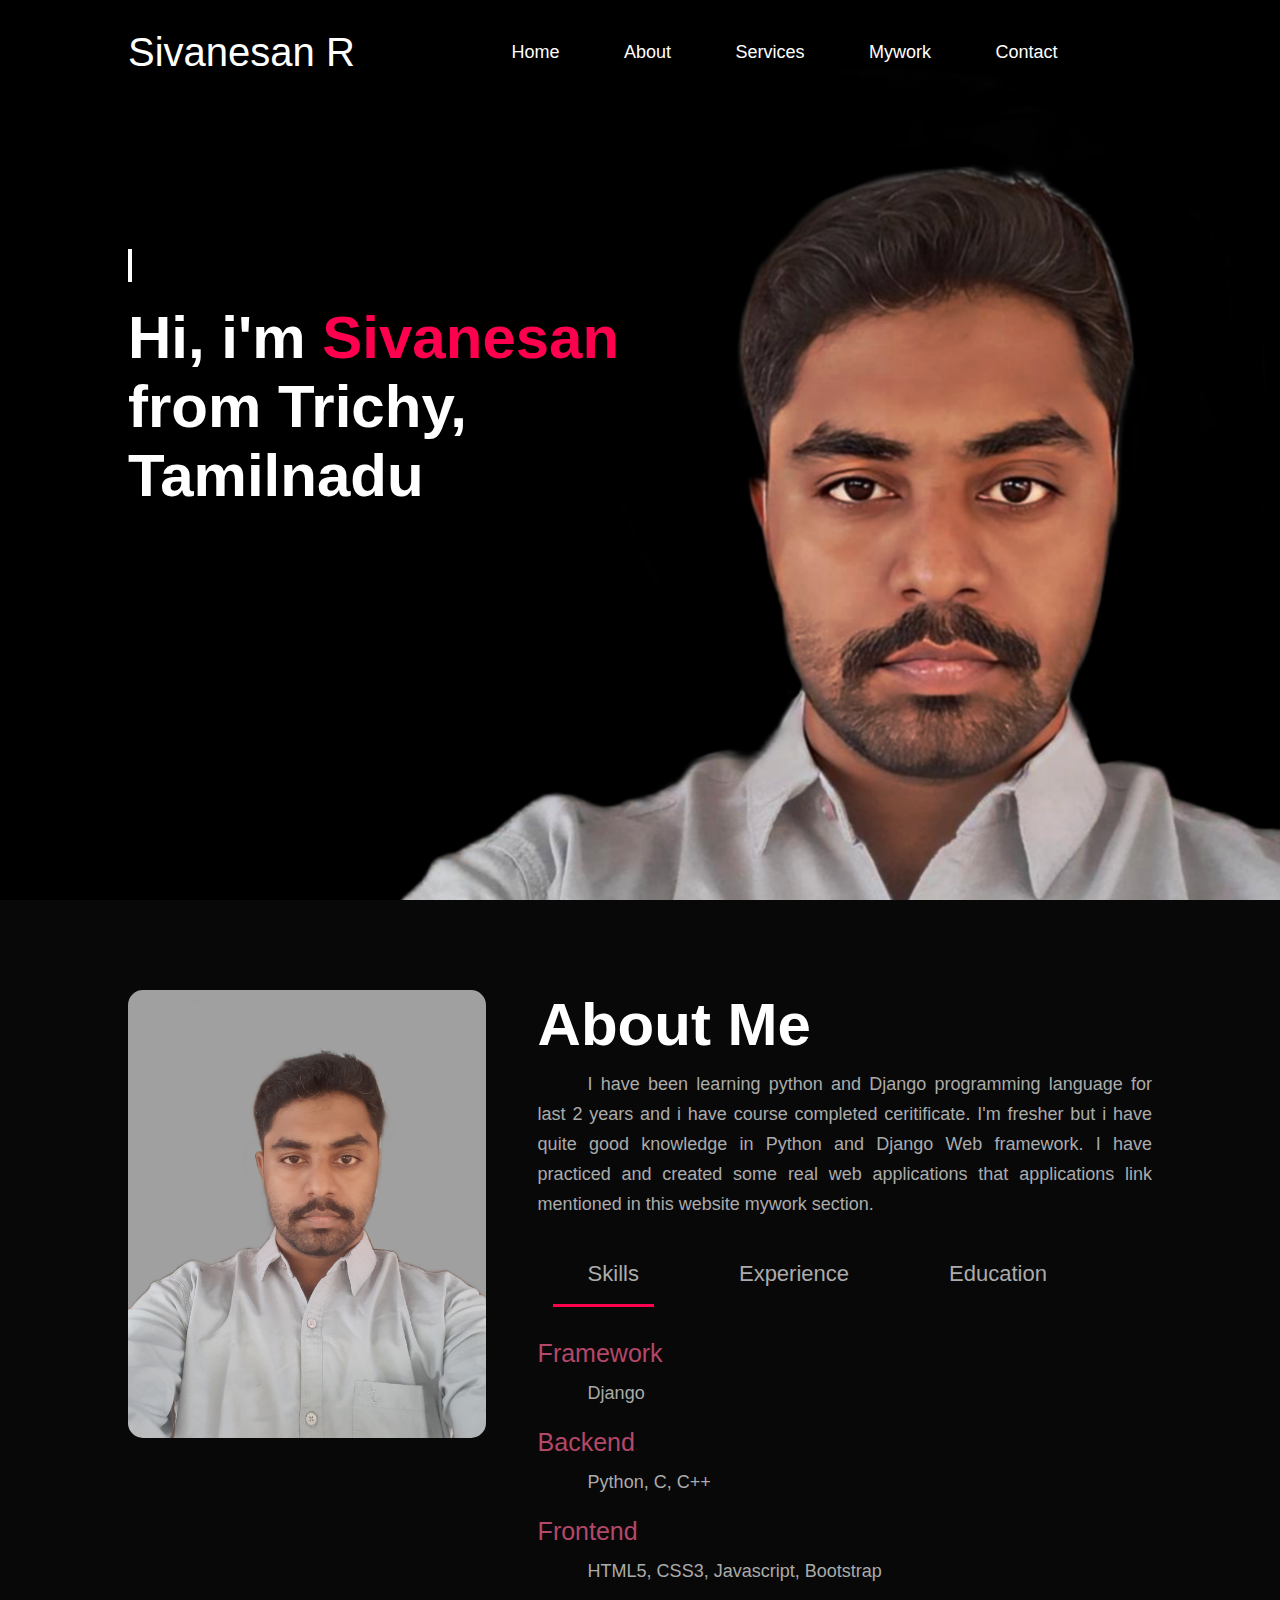
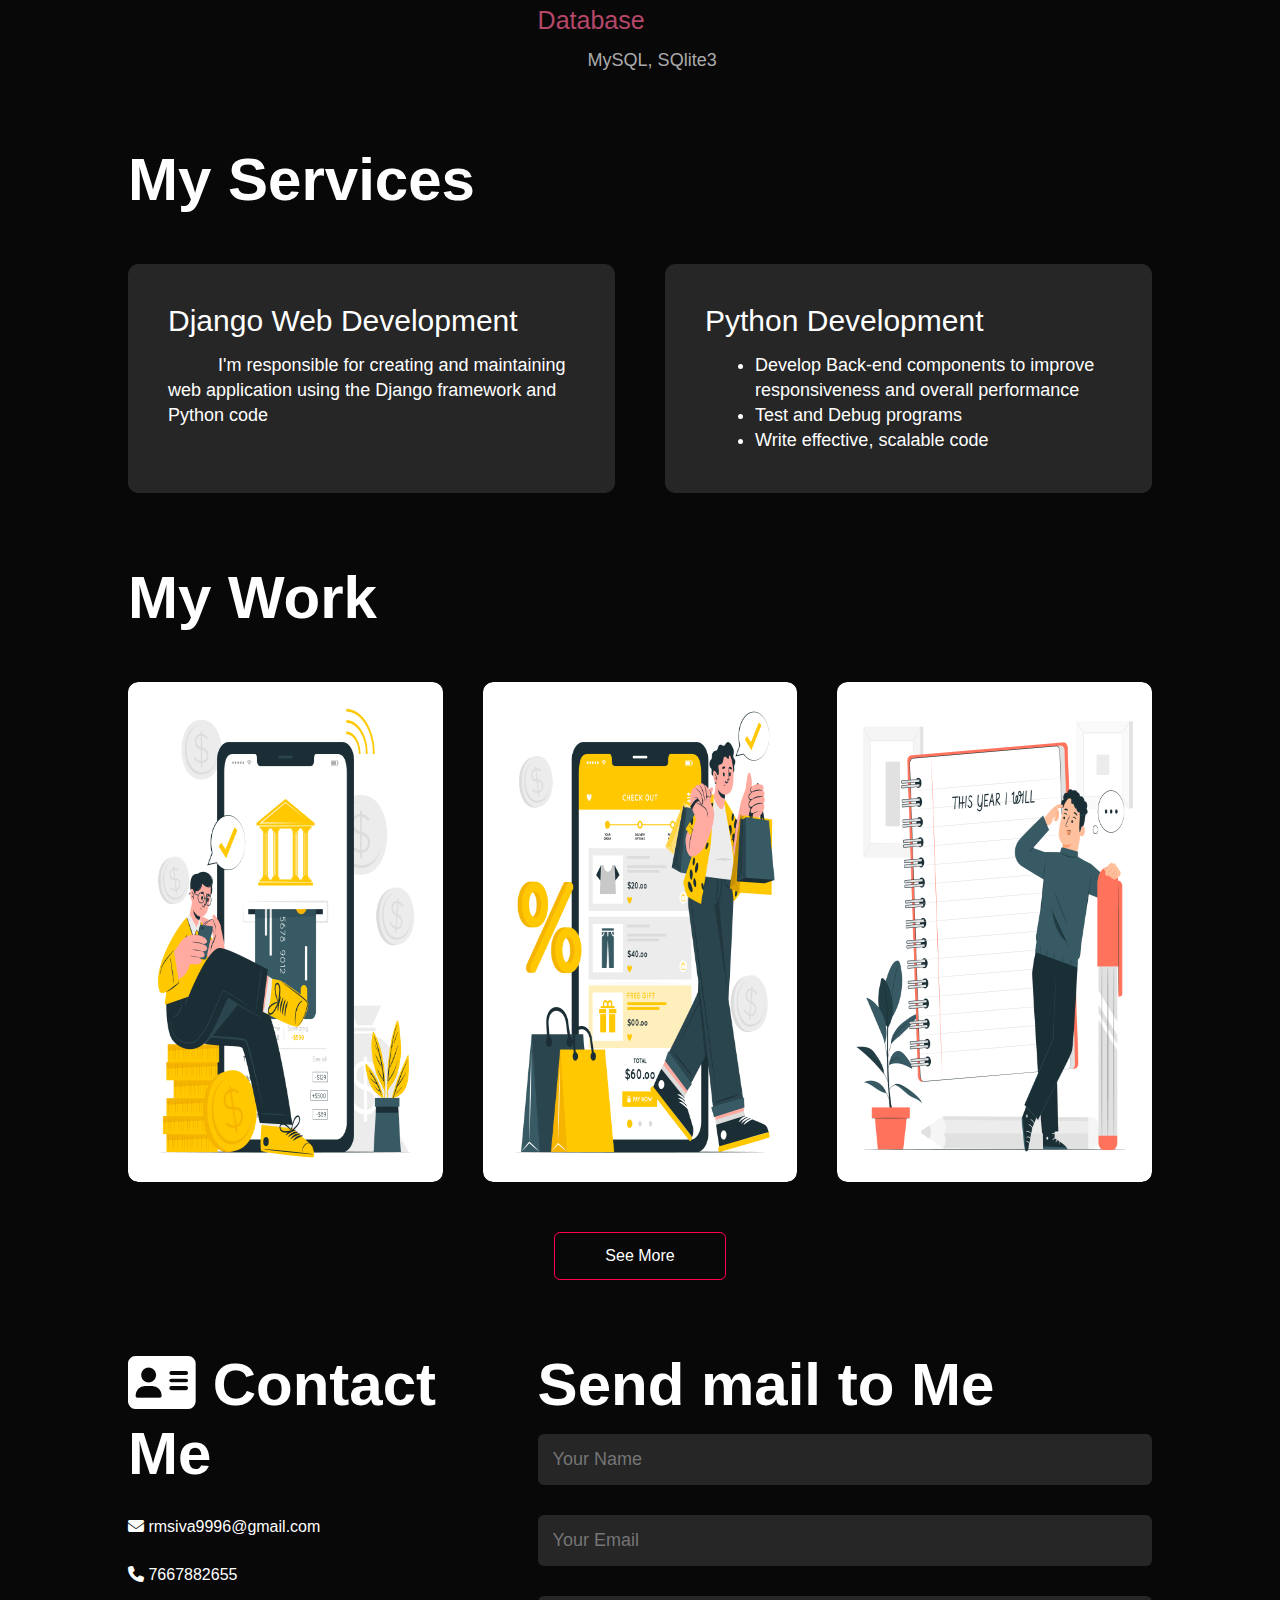
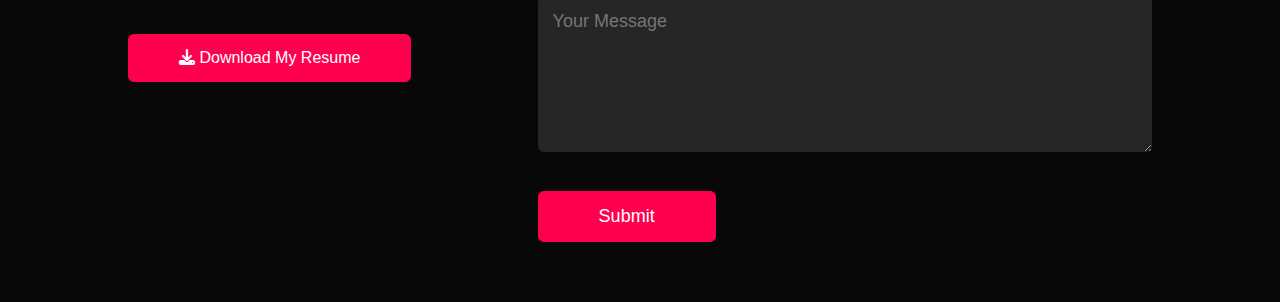
<file: index.html>
<!DOCTYPE html>
<html lang="en">
<head>
    <meta charset="UTF-8">
    <meta name="viewport" content="width=device-width, initial-scale=1.0">
    <title>siva portfolio</title>
    <link rel="stylesheet" href="style.css">
    <link rel="stylesheet" href="https://cdnjs.cloudflare.com/ajax/libs/font-awesome/6.4.2/css/all.min.css">
</head>
<body>
    <div id="header">
        <div class="container">
            <nav class="nav">
                <a href="#" class="logo">Sivanesan R</a>
                <ul id="sidemenu">
                    <li><a href="#header">Home</a></li>
                    <li><a href="#about">About</a></li>
                    <li><a href="#services">Services</a></li>
                    <li><a href="#portfolio">Mywork</a></li>
                    <li><a href="#contact">Contact</a></li>
                    <li onclick="closemenu()"><i class="fa-solid fa-xmark fas"></i></li>
                </ul>
                <li class="fas" onclick="openmenu()"><i class="fa-solid fa-bars"></i></li>
            </nav>
            <div class="header-text">
                <p> <span class="sec-text"></span></p>
                <h1>Hi, i'm <span>Sivanesan</span><br> from Trichy, Tamilnadu</h1>
            </div>
        </div>
    </div>
    <div id="about">
        <div class="container">
            <div class="row">
                <div class="about-col-1">
                    <img src="about1.jpg" alt="">
                </div>
                <div class="about-col-2">
                    <h1 class="sub-title">About Me</h1>
                    <p class="sub-content">I have been learning python and Django programming language for last 2 years and
                        i have course completed ceritificate. I'm fresher but i have quite good knowledge
                        in Python and Django Web framework. I have practiced and created some real web applications
                        that applications link mentioned in this website mywork section.
                    </p>

                    <div class="tab-titles">
                        <p class="tab-links active-link" onclick="opentab('skills')">Skills</p>
                        <p class="tab-links" onclick="opentab('experience')">Experience</p>
                        <p class="tab-links" onclick="opentab('education')">Education</p>
                    </div>
                    <div class="tab-contents active-tab" id="skills">
                        <ul>
                            <li><span>Framework</span><p>Django</p></li>
                            <li><span>Backend</span><p>Python, C, C++</p></li>
                            <li><span>Frontend</span><p>HTML5, CSS3, Javascript, Bootstrap</p></li>
                            <li><span>Database</span><p>MySQL, SQlite3</p></li>
                        </ul>
                    </div>
                    <div class="tab-contents" id="experience">
                        <ul>
                            <li><span>Team Leader (10-2022 to 08-2023)</span><p>Managing 10 to 15 members daily performance and
                                activities. Leading the team with instruction as needed</p></li>
                            <li><span>Senior QC Engineer (07-2018 to 10-2022)</span><p>Act as a Tester and evaluate
                                a spatial data and converting XML format and finally send to the client end
                            </p></li>
                        </ul>
                    </div>
                    <div class="tab-contents" id="education">
                        <ul>
                            <li><span>B.E.,Mechanical Engineering (2017)</span><p style="font-weight: 600;">- 64.8%</p><p style="margin-top: -10px;">- University College of Engineering BIT-Campus Trichy.</p></li>
                            <li><span>HSC (2013)</span><p style="font-weight: 600;">- 67%</p><p style="margin-top: -10px;">- Government Higher Secondary School Thuvakudi Trichy.</p></li>
                            <li><span>SSLC (2011)</span><p style="font-weight: 600;">- 82%</p><p style="margin-top: -10px;">- Government Higher Secondary School Thuvakudi Trichy.</p></li>
                        </ul>
                    </div>
                </div>
            </div>
        </div>
    </div>
    <div id="services">
        <div class="container">
            <h1 class="sub-title">My Services</h1>
            <div class="services-list">
                <div>
                    <h2>Django Web Development</h2>
                    <p>I'm responsible for creating and maintaining web application using the Django framework and Python code</p>
                </div>
                <div>
                    <h2>Python Development</h2>
                    <ul>
                    <li>Develop Back-end components to improve responsiveness and overall performance</li>
                    <li>Test and Debug programs</li>
                    <li>Write effective, scalable code</li>
                    </ul>
                </div>
            </div>
        </div>
    </div>
    <div id="portfolio">
        <div class="container">
            <h1 class="sub-title">My Work</h1>
            <div class="work-list">
                <div class="work">
                    <a href="https://sivabank.onrender.com/" target="_blank">
                    <img src="images/bank.jpg" alt="">
                    <div class="layer">
                        <h3>Bank Management System</h3>
                        <p>The Banking Management System is an Application for maintaining a person's account in a Bank</p>
                        <i class="fa-solid fa-link"></i>
                    </div>
                    </a>
                </div>
                <div class="work">
                    <a href="https://sivashoping.onrender.com/" target="_blank">
                    <img src="images/shopping.jpg" alt="">
                    <div class="layer">
                        <h3>Online Shopping</h3>
                        <p>A website that allows people to buy and sell physical goods, services, and digital products
                            over the internet
                        </p>
                        <i class="fa-solid fa-link"></i>
                    </div>
                    </a>
                </div>
                <div class="work">
                    <img src="images/todo.jpg" alt="">
                    <div class="layer">
                        <h3>Todo List App</h3>
                        <p>It's a list of tasks you need to complete or things that you want to do</p>
                        <a href="https://todo-list-4zay.onrender.com" target="_blank"><i class="fa-solid fa-link"></i></a>
                    </div>
                </div>
            </div>
            <a href="#" class="btn">See More</a>
        </div>
    </div>
    <div id="contact">
        <div class="container">
            <div class="row">
                <div class="contact-left">
                    <div class="sub-title"><i class="fa-solid fa-address-card"></i> Contact Me</div>
                    <p><i class="fa-solid fa-envelope"> </i> rmsiva9996@gmail.com</p>
                    <p><i class="fa-solid fa-phone"> </i> 7667882655</p>
                    <a href="images/sivanesan_resume.pdf" download class="btn btn2 btn4"><i class="fa-solid fa-download"> </i> Download My Resume</a>
                </div>
                <div class="contact-right">
                    <div class="sub-title"> Send mail to Me</div>
                    <form action="https://formsubmit.co/rmsiva9996@gmail.com" method="POST">
                        <input type="hidden" name="_subject" value="New Mail from Portfolio website!!">
                        <input type="text" name="Name" id="name" placeholder="Your Name" required>
                        <input type="email" name="email" id="email" placeholder="Your Email" required>
                        <input type="hidden" name="_next" value="https://siva9996.github.io/sivanesan_portfolio/thankyou.html">
                        <textarea name="Message" rows="6" id="message" placeholder="Your Message"></textarea>
                        <button type="submit" class="btn btn2 btn3">Submit</button>
                    </form>
                </div>
            </div>
        </div>
    </div>

    <script>
        var tablinks = document.getElementsByClassName("tab-links");
        var tabcontents = document.getElementsByClassName("tab-contents")
        var sidemenu = document.getElementById("sidemenu")
        const text = document.querySelector(".sec-text");

        function opentab(tabname){
            for(tablink of tablinks){
                tablink.classList.remove("active-link");
            }
            for(tabcontent of tabcontents){
                tabcontent.classList.remove("active-tab");
            }
            event.currentTarget.classList.add("active-link");
            document.getElementById(tabname).classList.add("active-tab");
        }
        function openmenu(){
            sidemenu.style.right = '0';
        }
        function closemenu(){
            sidemenu.style.right = '-200px'
        }
        const textload = () =>{
            setTimeout(()=>{
                text.textContent = 'Django Website Developer';
            },0);
            setTimeout(()=>{
                text.textContent = 'Python Developer';
            },4000);
        }
        textload();
        setInterval(textload,8000);
    </script>
    <!-- <script src="https://smtpjs.com/v3/smtp.js"></script>
    <script>
        function sendEmail(){
            Email.send({
            Host : "smtp.elasticemail.com",
            Username : "rmsiva9996@gmail.com",
            Password : "siva@9996",
            // SecureToken : "d3f8482d-cf5e-4028-b8a7-ceac77b4d075",
            To : 'rmsiva9996@gmail.com',
            From : document.getElementById("email").value,
            Subject : "Portfolio Website Message",
            Body : "And this is the body"
            }).then(
              message => alert(message)
            );
        }
    </script> -->
</body>
</html>
</file>
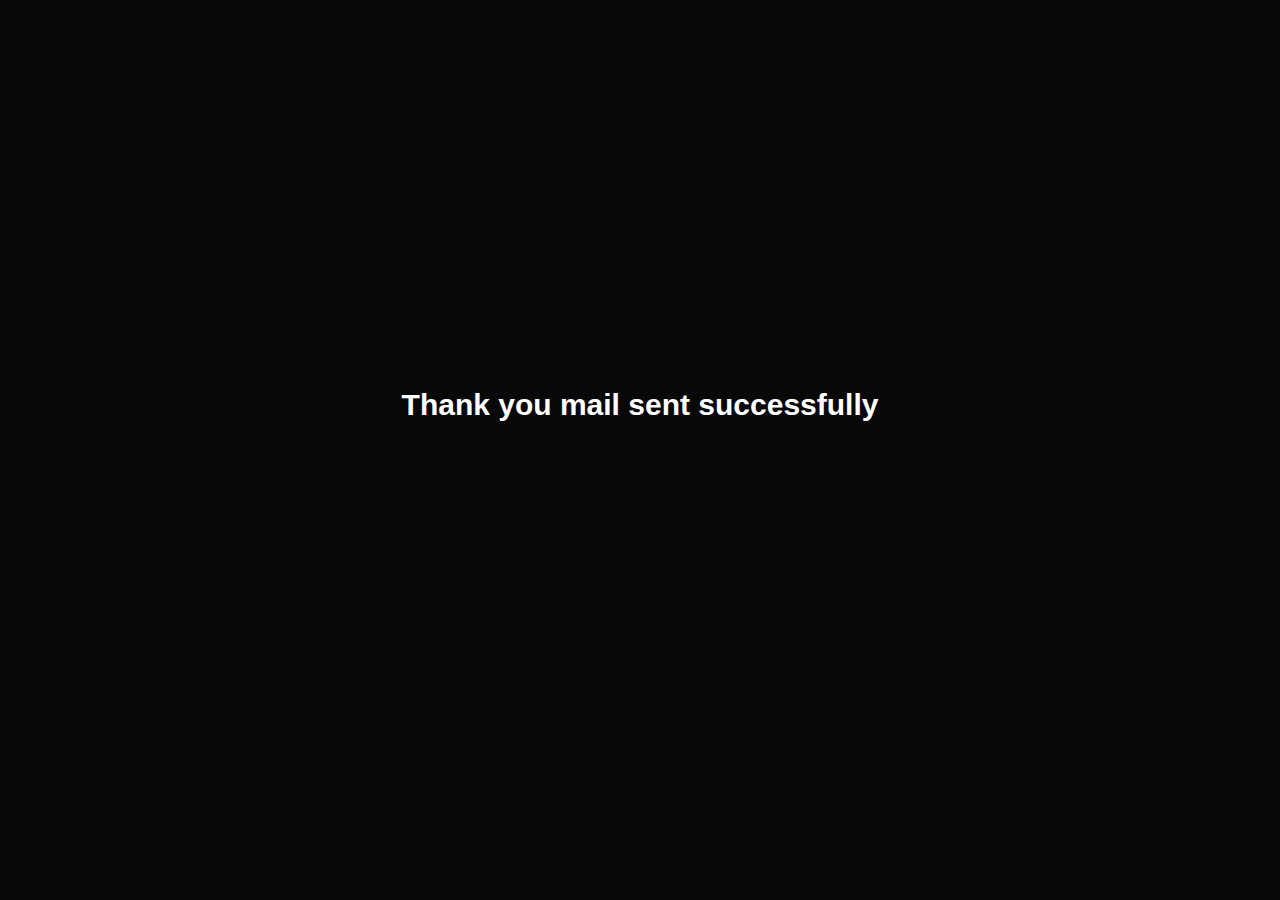
<file: thankyou.html>
<!DOCTYPE html>
<html lang="en">
<head>
    <meta charset="UTF-8">
    <meta name="viewport" content="width=device-width, initial-scale=1.0">
    <title>Document</title>
    <style>
        *{
            margin: 0;
            padding: 0;
            font-family: sans-serif;
            box-sizing: border-box;        
        }
        html{
            scroll-behavior: smooth;
        }
        body{
            background: #080808;
            color: #fff;
        }
        body h1{
            font-size: 30px;
            position: absolute;
            top: 45%;
            left: 50%;
            transform: translate(-50%,-50%);
        }
    </style>
</head>
<body>
    <h1>Thank you mail sent successfully</h1>
</body>
</html>
</file>
<file: style.css>
*{
    margin: 0;
    padding: 0;
    font-family: sans-serif;
    box-sizing: border-box;
}
html{
    scroll-behavior: smooth;
}
body{
    background: #080808;
    color: #fff;
}
#header{
    width: 100%;
    height: 100vh;
    background-image: linear-gradient(to top,rgba(0,0,0,0.2)50%,rgba(0,0,0,0.2)50%),url(window.jpg);
    background-size: cover;
    background-position: center;
    background-blend-mode: overlay;
}
.container{
    padding: 10px 10%;
}
nav{
    padding: 20px 0px;
    display: flex;
    align-items: center;
    justify-content: space-between;
    flex-wrap: wrap;
    animation: heade 2s ease-in-out;
}
@keyframes heade{
    0%{
        transform: translateY(-100%);
    }

}
.logo{
    text-decoration: none;
    color: #fff;
    font-size: 40px;
}
nav ul li{
    display: inline-block;
    list-style: none;
    margin: 10px 20px;
    padding: 0px 10px;
}
nav ul li a{
    color: #fff;
    text-decoration: none;
    font-size: 18px;
    position: relative;
}
nav ul li a::after{
    content: '';
    width: 0;
    height: 3px;
    background: #ff004f;
    position: absolute;
    left: 0;
    bottom: -6px;
    transition: 0.5s;
}
nav ul li a:hover::after{
    width: 100%;
}
.header-text{
    margin-top: 15%;
    font-size: 30px;
}
.siva{
    height: 30px;
    overflow: hidden;
}
/* .header-text p{ 

    position: relative;
    top: 30px;
    animation: slide 8s steps(3) infinite;
}
@keyframes slide{
    100%{
        top: -130px;
    }
} */
.header-text p span{
    height: 40px;
    position: relative;
    overflow: hidden;
}
.header-text p span::after{
    content: '';
    position: absolute;
    left: 0;
    height: 100%;
    width: 100%;
    background: black;
    border-left: 4px solid #fff;
    animation: typing 4s steps(30) infinite;
    overflow: hidden;
}
@keyframes typing{
    100%{
        left: 100%;
        margin: 0 -35px 0 35px;
    }
}

.header-text h1{
    font-size: 60px;
    margin-top: 20px;
    z-index: 1;
    animation: headertext 2s ease-in-out;
}
@keyframes headertext{
    0%{
        transform: translateX(-100%);
    }

}

.header-text h1 span{
    color: #ff004f;
}
#about{
    padding: 80px 0;
    color: #ababab;
}
.row{
    display: flex;
    justify-content: space-between;
    flex-wrap: wrap;
}
.about-col-1{
    flex-basis: 35%;
}
.about-col-1  img{
    width: 100%;
    border-radius: 15px;
}
.about-col-2{
    flex-basis: 60%;
}
.sub-title{
    font-size: 60px;
    font-weight: 600;
    color: #fff;
}
.about-col-2 p{
    padding: 10px 0px;
    text-indent: 50px;
    font-size: 18px;
    line-height: 30px;
    text-align: justify;
}
.tab-titles{
    display: flex;
    margin: 20px 0 40px;
}
.tab-titles p{
    font-size: 22px;
    text-align: justify;
}
.tab-links{
    margin-right: 50px;
    font-size: 18px;
    font-weight: 500;
    cursor: pointer;
    position: relative;
}
.tab-links::after{
    content: '';
    width: 0;
    height: 3px;
    background: #ff004f;
    position: absolute;
    left: 15px;
    bottom: -8px;
    transition: 0.5s;
}
.tab-links.active-link::after{
    width: 100%;
}
.tab-contents ul li{
    list-style: none;
    margin: 10px 0;
}
.tab-contents ul li span{
    color: #b54769;
    font-size: 25px;
}

.tab-contents{
    display: none;
}
.tab-contents.active-tab{
    display: block;
}
#services{
    margin-top: -50px;
}
.services-list{
    display: grid;
    grid-template-columns: repeat(auto-fit, minmax(150px, 3fr));
    grid-gap: 50px;
    margin-top: 50px
}
.services-list div{
    background: #262626;
    padding: 40px;
    font-size: 18px;
    font-weight: 200;
    border-radius: 10px;
    transition: background 0.5s, transform 0.5s;
}
.services-list div p{
    line-height: 25px;
    text-indent: 50px;
}
.services-list div ul{
    line-height: 25px;
    margin-left: 50px;
}
.services-list div h2{
    font-size: 30px;
    font-weight: 500;
    margin-bottom: 15px;
}
.services-list div a{
    text-decoration: none;
    color: #fff;
    font-size: 12px;
    margin-top: 20px;
    display: inline-block;
}
.services-list div:hover{
    background: #ff004f;
    transform: translateY(-10px);
}
#portfolio{
    padding: 50px 0;
}
.work-list{
    display: grid;
    grid-template-columns: repeat(auto-fit, minmax(250px, 1fr));
    grid-gap: 40px;
    margin-top: 50px
}
.work{
    border-radius: 10px;
    position: relative;
    overflow: hidden;
}
.work img{
    width: 100%;
    height: 500px;
    border-radius: 10px;
    display: block;
    transition: transform 0.5s;
}
.layer{
    width: 100%;
    height: 0;
    background: linear-gradient(rgba(0,0,0,0.6),#ff004f);
    border-radius: 10px;
    position: absolute;
    left: 0;
    bottom: 0;
    overflow: hidden;
    display: flex;
    align-items: center;
    justify-content: center;
    flex-direction: column;
    padding: 0 40px;
    text-align: center;
    font-size: 14px;
    transition: height 0.5s;
}
.layer h3{
    font-weight: 500;
    margin-bottom: 20px;
    font-size: 25px;
    color: white;
}
.layer p{
    font-size: 18px;
    color: white;
}
.layer i{
    margin-top: 20px;
    color: #ff004f;
    text-decoration: none;
    font-size: 18px;
    line-height: 60px;
    background: #fff;
    width: 60px;
    height: 60px;
    border-radius: 50%;
    text-align: center;
}
.work:hover img{
    transform: scale(1.1);
}
.work:hover .layer{
    height: 100%;
}
.btn{
    display: block;
    margin: 50px auto;
    width: fit-content;
    border: 1px solid #ff004f;
    padding: 14px 50px;
    border-radius: 6px;
    text-decoration: none;
    color: #fff;
    transition: background 0.5s;
}
.btn:hover{
    background: #ff004f;
}
#contact{
    margin-top: -50px;
}
.contact-left{
    flex-basis: 35%;
}
.contact-right{
    flex-basis: 60%;
}
.contact-left p{
    margin-top: 30px;
}
.btn.btn2{
    display: inline-block;
    background: #ff004f;
    text-align: center;
}
.contact-right form{
    width: 100%;
}
form input, form textarea{
    width: 100%;
    border: 0;
    outline: none;
    background: #262626;
    padding: 15px;
    margin: 15px 0;
    color: #fff;
    font-size: 18px;
    border-radius: 6px;
}
form .btn2{
    padding: 14px 60px;
    font-size: 18px;
    margin-top: 20px;
    cursor: pointer;
}
nav .fas{
    display: none;
}
@media only screen and (min-width: 0px) and (max-width: 800px) {
    #header{
        background-image: linear-gradient(to top,rgba(0,0,0,0.2)50%,rgba(0,0,0,0.2)50%),url(mobile5.jpg);
        background-blend-mode: overlay;
    }
    .logo{
        text-decoration: none;
        color: #fff;
        font-size: 30px;
    }
    .header-text{
        width: 150px;
        margin-top: 72%;
        margin-left: -30px;
        font-size: 19px;
        text-align: center;
        overflow: hidden;
    }
    .header-text p span{
        height: 40px;
        position: relative;
        overflow: hidden;
    }
    .header-text p span::after{
        content: '';
        position: absolute;
        left: 0;
        top: -10px;
        height: 150%;
        width: 150%;
        background: black;
        border-left: 4px solid #fff;
        animation: typing 5s steps(24) infinite;
        overflow: hidden;
    }
    @keyframes typing{
        100%{
            left: 100%;
            margin: 0 -35px 0 35px;
        }
    }
    .header-text h1{
        font-size: 25px;
    }
    nav li{
        list-style: none;
    }
    nav .fas{
        display: block;
        list-style: none;
        font-size: 25px;
    }
    nav ul{
        background: #ff004f;
        position: fixed;
        top: 0;
        right: -280px;
        width: 200px;
        height: 100vh;
        padding-top: 50px;
        z-index: 2;
        transition: right 0.5s;
    }
    nav ul li{
        display: block;
        text-align: center;
        padding: 5px 0px;
    }
    nav ul li .fas{
        position: absolute;
        top: 30px;
        left: 90px;
        text-align: center;
        cursor: pointer;
    }
    .sub-title{
        font-size: 40px;
    }
    .about-col-1, .about-col-2{
        flex-basis: 100%;
    }
    .about-col-1{
        margin-bottom: 30px;
    }
    .about-col-2{
        font-size: 14px;
    }
    .about-col-2 p{
        margin-right: 10px;
        padding: 5px 0px;
        text-indent: 30px;
        font-size: 14px;
        line-height: 20px;
    }
    .tab-contents ul li span{
        font-size: 18px;
    }
    .tab-links{
        font-size: 16px;
        margin-right: 20px;
    }
    .contact-left, .contact-right{
        flex-basis: 100%;
    }
    .btn3{
        margin-left: 60px;
    }
    .btn4{
        margin-left: 20px;
    }
    
}
@media only screen and (min-width: 800px) and (max-width: 1200px){
    #header{
        background-image: linear-gradient(to top,rgba(0,0,0,0.5)50%,rgba(0,0,0,0.5)50%),url(images/Picsart_23-11-13_16-50-27-544.jpg);
        background-blend-mode: overlay;
    }
    .logo{
        text-decoration: none;
        color: #fff;
        font-size: 30px;
    }
    .header-text{
        width: 150px;
        margin-top: 30%;
        margin-left: 30px;
        font-size: 21px;
        text-align: center;
        overflow: hidden;
    }
    .header-text p span{
        height: 40px;
        position: relative;
        overflow: hidden;
    }
    .header-text p span::after{
        content: '';
        position: absolute;
        left: 0;
        top: -10px;
        height: 150%;
        width: 150%;
        background: black;
        border-left: 4px solid #fff;
        animation: typing 5s steps(24) infinite;
        overflow: hidden;
    }
    @keyframes typing{
        100%{
            left: 100%;
            margin: 0 -35px 0 35px;
        }
    }
    .header-text h1{
        font-size: 25px;
    }
    .container{
        padding: 0px 10px;
    }
    nav li{
        list-style: none;
    }
    /* nav .fas{
        display: ;
        list-style: none;
    } */
    nav ul{
        margin-left: 0px;
    }
    nav ul li{
        padding: 5px 0px;
    }
    /* nav ul{
        background: #ff004f;
        position: fixed;
        top: 0;
        right: -250px;
        width: 200px;
        height: 100vh;
        padding-top: 50px;
        z-index: 2;
        transition: right 0.5s;
    }
    nav ul li{
        display: block;
        text-align: center;
        padding: 5px 0px;
    }
    nav ul li .fas{
        position: absolute;
        top: 30px;
        left: 90px;
        text-align: center;
        cursor: pointer;
    } */
    .sub-title{
        font-size: 40px;
    }
    
    .about-col-1{
        margin-bottom: 30px;
        flex-basis: 40%;
    }
    .about-col-2{
        font-size: 14px;
        flex-basis: 55%;
    }
    .about-col-2 p{
        margin-right: 10px;
        padding: 5px 0px;
        text-indent: 30px;
        font-size: 14px;
        line-height: 20px;
    }
    .tab-contents ul li span{
        font-size: 18px;
    }
    .tab-links{
        font-size: 16px;
        margin-right: 20px;
    }
    .contact-left{
        flex-basis: 40%;
    }
    .contact-right{
        flex-basis: 55%;
    }
    .btn3{
        margin-left: 60px;
    }
    .btn4{
        margin-left: 20px;
    }
    
}
@media only screen and (min-width: 1200px) and (max-width: 1500px){
    
    .header-text{
        top: 60%;
        width: 500px;
        overflow: hidden;
    }
}
</file>
